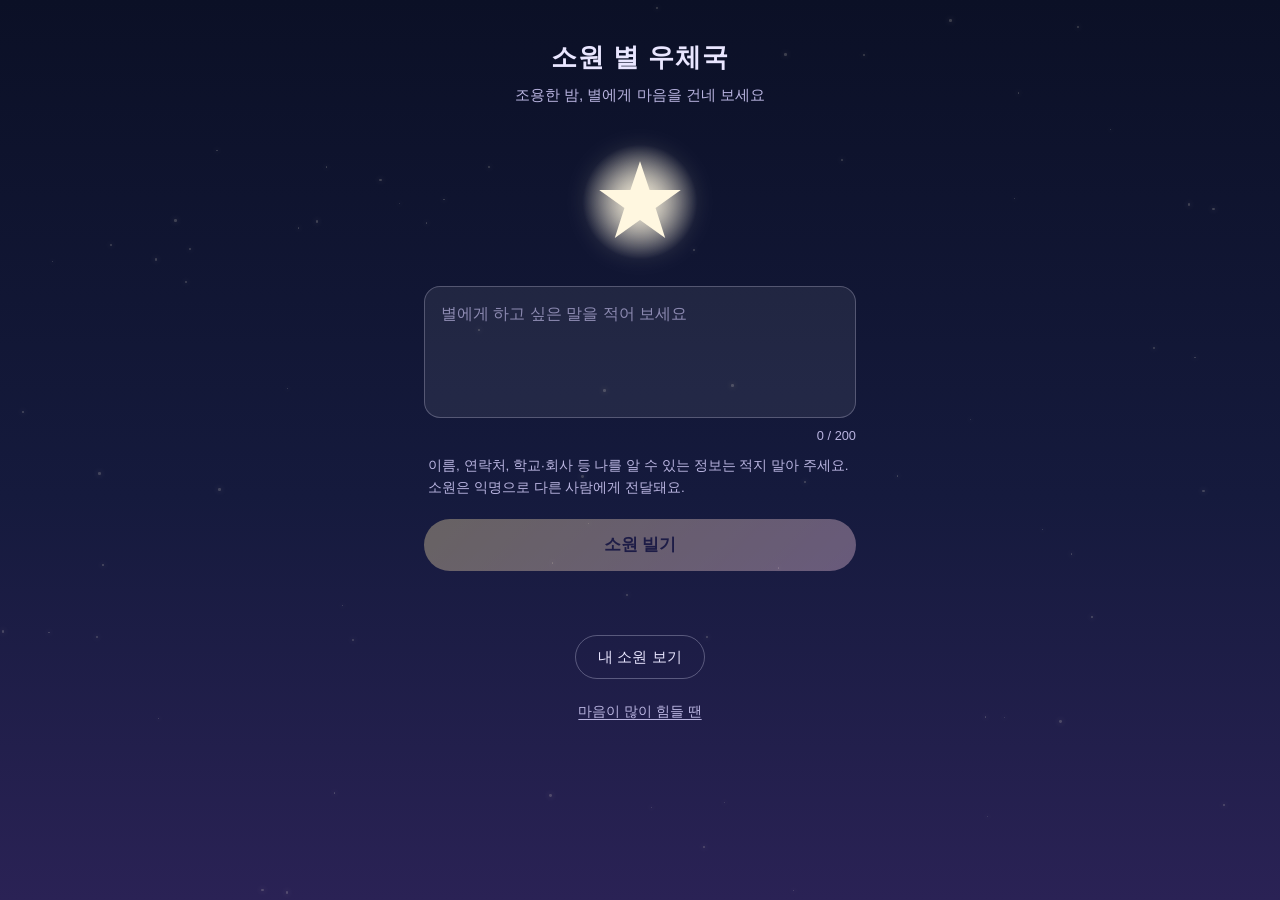
<file: index.html>
<!doctype html>
<html lang="ko">
<head>
  <meta charset="utf-8">
  <meta name="viewport" content="width=device-width, initial-scale=1, viewport-fit=cover">
  <meta name="theme-color" content="#0b1026">
  <title>소원 별 우체국</title>
  <link rel="stylesheet" href="style.css">
</head>
<body>
  <div class="sky" id="sky" aria-hidden="true"></div>

  <main class="app">
    <h1 class="title">소원 별 우체국</h1>
    <p class="subtitle">조용한 밤, 별에게 마음을 건네 보세요</p>

    <div class="wish-star" id="wishStar" aria-hidden="true">
      <svg viewBox="0 0 100 100" width="120" height="120">
        <defs>
          <radialGradient id="glow" cx="50%" cy="50%" r="50%">
            <stop offset="0%" stop-color="#fff7e0" stop-opacity="0.9"/>
            <stop offset="100%" stop-color="#fff7e0" stop-opacity="0"/>
          </radialGradient>
        </defs>
        <circle cx="50" cy="50" r="48" fill="url(#glow)"/>
        <polygon fill="#fff7e0" points="50,16 58,40 84,40 63,55 71,80 50,65 29,80 37,55 16,40 42,40"/>
      </svg>
    </div>

    <form class="wish-form" id="wishForm" autocomplete="off">
      <label class="sr-only" for="wishText">소원</label>
      <textarea id="wishText" maxlength="200" rows="4"
        placeholder="별에게 하고 싶은 말을 적어 보세요"></textarea>
      <div class="counter"><span id="count">0</span> / 200</div>

      <p class="notice">
        이름, 연락처, 학교·회사 등 나를 알 수 있는 정보는 적지 말아 주세요.
        소원은 익명으로 다른 사람에게 전달돼요.
      </p>

      <button type="submit" class="wish-btn" id="wishBtn" disabled>소원 빌기</button>
    </form>

    <p class="toast" id="toast" role="status" aria-live="polite"></p>

    <button type="button" class="ghost-btn" id="openMine">내 소원 보기</button>
    <button type="button" class="text-link" id="openHelp">마음이 많이 힘들 땐</button>
  </main>

  <section class="sheet" id="helpSheet" hidden aria-labelledby="helpTitle">
    <div class="sheet-inner">
      <header class="sheet-head">
        <h2 id="helpTitle">혼자 견디지 않아도 돼요</h2>
        <button type="button" class="ghost-btn small" id="closeHelp">닫기</button>
      </header>
      <p class="help-lead">
        소원에서 많이 지치고 힘든 마음이 느껴졌어요. 그 마음을 털어놓은 것만으로도 용기 있는 일이에요.
        별에게 건넨 소원과 함께, 사람과 직접 이야기할 수 있는 곳도 기억해 주세요.
      </p>
      <ul class="help-list">
        <li>
          <strong>자살예방상담전화 109</strong>
          <span>24시간, 무료, 비밀이 지켜져요</span>
          <a class="call" href="tel:109">109에 전화하기</a>
        </li>
        <li>
          <strong>정신건강 위기상담전화 1577-0199</strong>
          <span>24시간, 마음이 힘들 때 상담받을 수 있어요</span>
          <a class="call" href="tel:1577-0199">1577-0199에 전화하기</a>
        </li>
        <li>
          <strong>청소년전화 1388</strong>
          <span>청소년과 보호자를 위한 상담 창구예요</span>
          <a class="call" href="tel:1388">1388에 전화하기</a>
        </li>
      </ul>
      <p class="help-emergency">지금 당장 위험하다면 119 또는 112에 바로 연락해 주세요.</p>
    </div>
  </section>

  <section class="sheet" id="mineSheet" hidden aria-labelledby="mineTitle">
    <div class="sheet-inner">
      <header class="sheet-head">
        <h2 id="mineTitle">내 소원</h2>
        <button type="button" class="ghost-btn small" id="closeMine">닫기</button>
      </header>
      <p class="sheet-note">이 소원들은 이 기기의 브라우저에만 저장돼 있어요.</p>
      <ul class="wish-list" id="mineList"></ul>
      <p class="empty" id="mineEmpty">아직 비워 둔 소원이 없어요.</p>
    </div>
  </section>

  <script src="app.js"></script>
</body>
</html>
</file>
<file: style.css>
:root {
  --sky-top: #0b1026;
  --sky-mid: #151a3d;
  --sky-bottom: #2a2255;
  --star: #fff7e0;
  --text: #e9e6ff;
  --text-soft: #b9b4e0;
}

* { box-sizing: border-box; }

html, body {
  height: 100%;
  margin: 0;
}

body {
  background: linear-gradient(180deg, var(--sky-top) 0%, var(--sky-mid) 55%, var(--sky-bottom) 100%);
  background-attachment: fixed;
  color: var(--text);
  font-family: -apple-system, BlinkMacSystemFont, "Apple SD Gothic Neo", "Noto Sans KR", "Malgun Gothic", sans-serif;
  -webkit-tap-highlight-color: transparent;
  overflow-x: hidden;
}

/* 밤하늘 별 */
.sky {
  position: fixed;
  inset: 0;
  pointer-events: none;
  z-index: 0;
}

.sky .s {
  position: absolute;
  border-radius: 50%;
  background: var(--star);
  box-shadow: 0 0 6px 1px rgba(255, 247, 224, 0.55);
  opacity: 0.2;
  animation: twinkle var(--dur, 4s) ease-in-out var(--delay, 0s) infinite;
}

@keyframes twinkle {
  0%, 100% { opacity: 0.15; transform: scale(0.8); }
  50%      { opacity: 0.9;  transform: scale(1.1); }
}

/* 화면 내용 */
.app {
  position: relative;
  z-index: 1;
  max-width: 480px;
  min-height: 100dvh;
  margin: 0 auto;
  padding: calc(env(safe-area-inset-top) + 40px) 24px calc(env(safe-area-inset-bottom) + 32px);
  text-align: center;
}

.title {
  margin: 0;
  font-size: 1.6rem;
  font-weight: 600;
  letter-spacing: 0.04em;
}

.subtitle {
  margin: 10px 0 0;
  font-size: 0.95rem;
  color: var(--text-soft);
}

/* 소원을 비는 별 */
.wish-star {
  margin: 36px auto 24px;
  width: 120px;
  height: 120px;
  animation: breathe 5s ease-in-out infinite;
  filter: drop-shadow(0 0 14px rgba(255, 247, 224, 0.6));
}

@keyframes breathe {
  0%, 100% { transform: scale(0.96); opacity: 0.85; }
  50%      { transform: scale(1.04); opacity: 1; }
}

/* 입력 영역 */
.wish-form { text-align: left; }

.sr-only {
  position: absolute;
  width: 1px; height: 1px;
  overflow: hidden;
  clip: rect(0 0 0 0);
}

#wishText {
  width: 100%;
  padding: 14px 16px;
  border: 1px solid rgba(233, 230, 255, 0.25);
  border-radius: 16px;
  background: rgba(255, 255, 255, 0.07);
  color: var(--text);
  font: inherit;
  font-size: 16px; /* iOS에서 입력 시 화면이 확대되지 않도록 */
  line-height: 1.6;
  resize: none;
}

#wishText::placeholder { color: var(--text-soft); opacity: 0.7; }

#wishText:focus {
  outline: none;
  border-color: rgba(255, 247, 224, 0.6);
  box-shadow: 0 0 0 3px rgba(255, 247, 224, 0.12);
}

.counter {
  margin-top: 6px;
  text-align: right;
  font-size: 0.8rem;
  color: var(--text-soft);
}

.notice {
  margin: 12px 4px 20px;
  font-size: 0.85rem;
  line-height: 1.6;
  color: var(--text-soft);
}

.wish-btn {
  display: block;
  width: 100%;
  min-height: 52px;
  border: 0;
  border-radius: 26px;
  background: linear-gradient(135deg, #ffe9a8, #ffd1e8);
  color: #2a2255;
  font: inherit;
  font-size: 1.05rem;
  font-weight: 600;
  cursor: pointer;
}

.wish-btn:disabled {
  opacity: 0.35;
  cursor: default;
}

.wish-btn:not(:disabled):active { transform: scale(0.98); }

.toast {
  min-height: 1.4em;
  margin: 16px 0 0;
  font-size: 0.9rem;
  color: var(--text-soft);
}

@media (prefers-reduced-motion: reduce) {
  .sky .s { animation: none; opacity: 0.6; }
  .wish-star { animation: none; }
}

/* 별빛 알갱이 (소원이 올라갈 때) */
.light {
  position: fixed;
  top: 0;
  left: 0;
  z-index: 5;
  border-radius: 50%;
  background: #fff7e0;
  box-shadow: 0 0 10px 3px rgba(255, 247, 224, 0.75);
  pointer-events: none;
  opacity: 0;
  will-change: transform, opacity;
}

/* 내 소원 보기 */
.ghost-btn {
  display: block;
  margin: 28px auto 0;
  min-height: 44px;
  padding: 0 22px;
  border: 1px solid rgba(233, 230, 255, 0.3);
  border-radius: 22px;
  background: transparent;
  color: var(--text);
  font: inherit;
  font-size: 0.95rem;
  cursor: pointer;
}

.ghost-btn.small { margin: 0; min-height: 36px; padding: 0 16px; font-size: 0.85rem; }

.sheet {
  position: fixed;
  inset: 0;
  z-index: 10;
  overflow-y: auto;
  background: #0a0e24;
}

.sheet[hidden] { display: none; }

.sheet-inner {
  max-width: 480px;
  margin: 0 auto;
  padding: calc(env(safe-area-inset-top) + 24px) 24px calc(env(safe-area-inset-bottom) + 32px);
}

.sheet-head {
  display: flex;
  align-items: center;
  justify-content: space-between;
}

.sheet-head h2 { margin: 0; font-size: 1.25rem; font-weight: 600; }

.sheet-note, .empty {
  margin: 12px 0 20px;
  font-size: 0.85rem;
  color: var(--text-soft);
}

.wish-list { margin: 0; padding: 0; list-style: none; }

.wish-item {
  margin-bottom: 14px;
  padding: 16px;
  border-radius: 16px;
  background: rgba(255, 255, 255, 0.07);
}

.wish-text {
  margin: 0 0 10px;
  line-height: 1.7;
  white-space: pre-wrap;
  word-break: break-word;
}

.wish-meta { font-size: 0.78rem; color: var(--text-soft); }

/* 마음이 힘들 때 안내 */
.text-link {
  display: block;
  margin: 14px auto 0;
  padding: 10px 14px;
  border: 0;
  background: none;
  color: var(--text-soft);
  font: inherit;
  font-size: 0.85rem;
  text-decoration: underline;
  text-underline-offset: 3px;
  cursor: pointer;
}

.help-lead {
  margin: 16px 0 20px;
  line-height: 1.75;
  color: var(--text);
}

.help-list { margin: 0; padding: 0; list-style: none; }

.help-list li {
  display: flex;
  flex-direction: column;
  gap: 6px;
  margin-bottom: 14px;
  padding: 16px;
  border-radius: 16px;
  background: rgba(255, 255, 255, 0.07);
}

.help-list span { font-size: 0.85rem; color: var(--text-soft); }

.call {
  align-self: flex-start;
  margin-top: 6px;
  padding: 10px 18px;
  border-radius: 20px;
  background: linear-gradient(135deg, #ffe9a8, #ffd1e8);
  color: #2a2255;
  font-size: 0.9rem;
  font-weight: 600;
  text-decoration: none;
}

.help-emergency {
  margin: 20px 4px 0;
  font-size: 0.9rem;
  line-height: 1.6;
  color: var(--text-soft);
}

/* 별똥별 */
.meteor {
  position: fixed;
  z-index: 2;
  width: 90px;
  height: 2px;
  border-radius: 2px;
  background: linear-gradient(to left, rgba(255, 247, 224, 0), var(--star));
  box-shadow: 0 0 8px 1px rgba(255, 247, 224, 0.6);
  pointer-events: none;
  transform-origin: left center;
}
</file>
